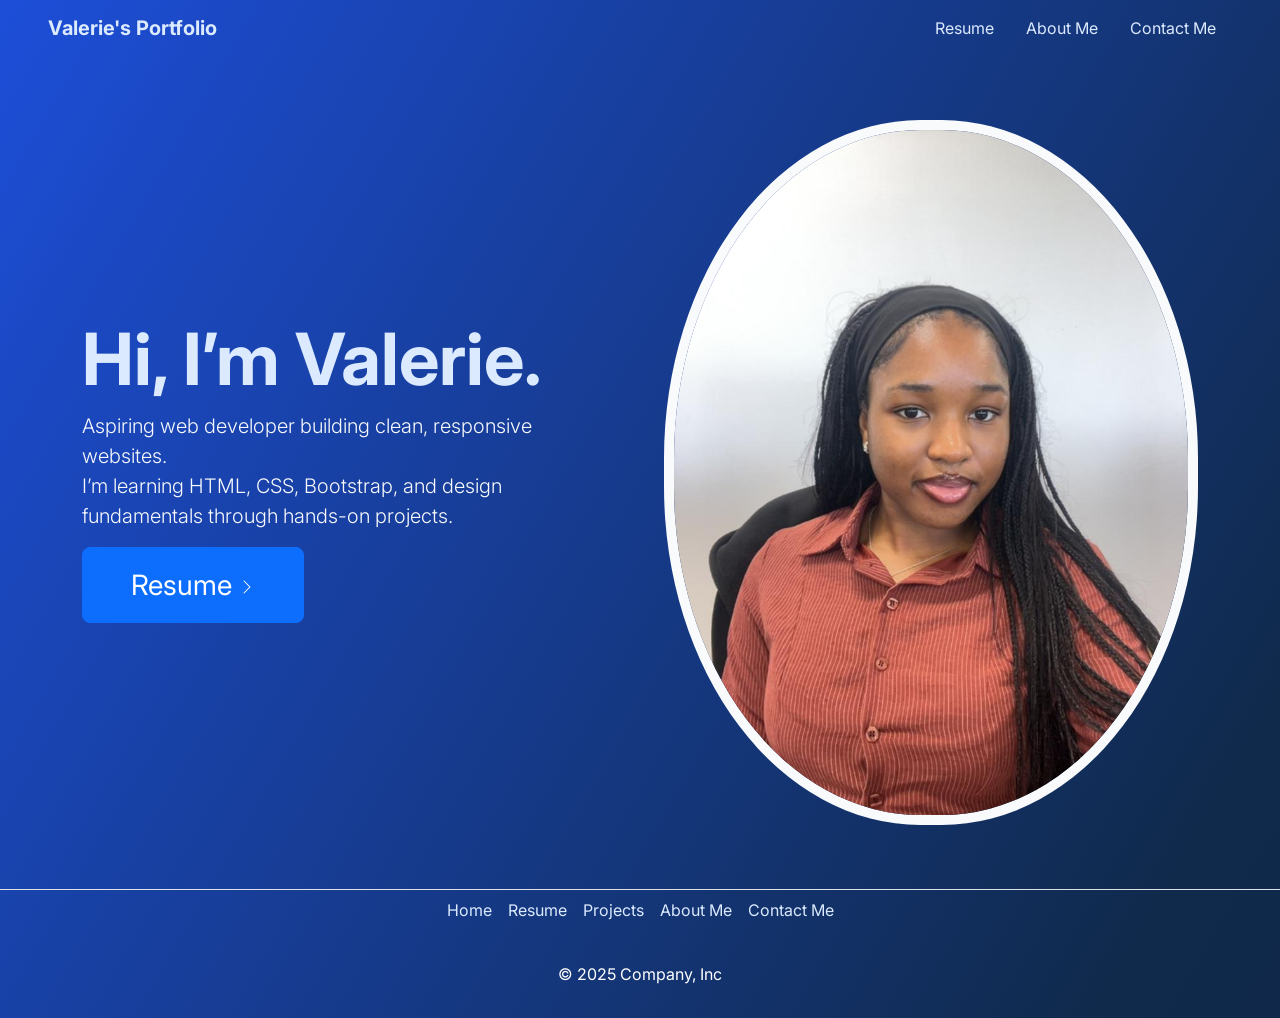
<file: index.html>
<!DOCTYPE html>
<html lang="en">

<head>
    <meta charset="UTF-8">
    <meta name="viewport" content="width=device-width, initial-scale=1.0">
    <link href="https://cdn.jsdelivr.net/npm/bootstrap@5.3.8/dist/css/bootstrap.min.css" rel="stylesheet"
        integrity="sha384-sRIl4kxILFvY47J16cr9ZwB07vP4J8+LH7qKQnuqkuIAvNWLzeN8tE5YBujZqJLB" crossorigin="anonymous">
    <link rel="stylesheet" href="./style.css">
    <link rel="preconnect" href="https://fonts.googleapis.com">
    <link rel="preconnect" href="https://fonts.gstatic.com" crossorigin>
    <link
        href="https://fonts.googleapis.com/css2?family=Inter:ital,opsz,wght@0,14..32,100..900;1,14..32,100..900&display=swap"
        rel="stylesheet">
    <script src="https://cdn.jsdelivr.net/npm/@popperjs/core@2.11.8/dist/umd/popper.min.js"
        integrity="sha384-I7E8VVD/ismYTF4hNIPjVp/Zjvgyol6VFvRkX/vR+Vc4jQkC+hVqc2pM8ODewa9r"
        crossorigin="anonymous"></script>
    <script src="https://cdn.jsdelivr.net/npm/bootstrap@5.3.8/dist/js/bootstrap.min.js"
        integrity="sha384-G/EV+4j2dNv+tEPo3++6LCgdCROaejBqfUeNjuKAiuXbjrxilcCdDz6ZAVfHWe1Y"
        crossorigin="anonymous"></script>
    <title>Valerie's Portfolio</title>
</head>

<body class="gradient-background">
<section id="navbar">

        <header class="d-flex flex-wrap justify-content-center py-2 px-5 mb-3"> <a href="./index.html" id="sitename"
                class="d-flex align-items-center mb-3 mb-md-0 me-md-auto text-decoration-none"> <span
                    class="fs-5">Valerie's Portfolio</span> </a>
            <ul class="nav nav-pills fs-6">
                <li class="nav-item"><a href="./resume.html" class="nav-link">Resume</a></li>
                <li class="nav-item"><a href="./aboutme.html" class="nav-link">About Me</a></li>
                <li class="nav-item"><a href="./contactme.html" class="nav-link">Contact Me</a></li>
                

            </ul>
        </header>
</section>

    <section id="hero" >
        <div class="container ">
            <div class="row flex-lg-row-reverse align-items-center g-5 py-5 ">
                <div class="col-12 col-md-8 col-lg-6"> <img src="./assets/Me.jpeg" class="d-block mx-lg-auto img-fluid image-blurred-edge"
                        alt="Bootstrap Themes" width="600" loading="lazy"> </div>
                <div class="col-12 col-lg-6">
                    <h1 class="display-2 fw-bold lh-1 mb-3 hero-title">Hi, I’m Valerie.</h1>
                    <p class="lead fs-5">Aspiring web developer building clean, responsive websites.<br />I’m learning HTML,
                        CSS, Bootstrap, and design fundamentals through hands-on projects.</p>
                    <div class="d-grid gap-2 d-md-flex justify-content-md-start"> <a href="./resume.html"><button
                                type="button" class="btn btn-primary btn-lg px-5 py-3 me-md-2 fs-3">Resume <svg
                                    xmlns="http://www.w3.org/2000/svg" width="16" height="16" fill="currentColor"
                                    class="bi bi-chevron-right" viewBox="0 0 16 16">
                                    <path fill-rule="evenodd"
                                        d="M4.646 1.646a.5.5 0 0 1 .708 0l6 6a.5.5 0 0 1 0 .708l-6 6a.5.5 0 0 1-.708-.708L10.293 8 4.646 2.354a.5.5 0 0 1 0-.708"/>
                                </svg></button></a>
                    </div>
                </div>
            </div>
        </div>
    </section>
    <section id="footer">
        <footer class="py-3">
            <ul class="nav justify-content-center border-top pb-3 mb-3">
                <li class="nav-item"><a href="./index.html" class="nav-link px-2">Home</a></li>
                <li class="nav-item"><a href="./resume.html" class="nav-link px-2">Resume</a></li>
                <li class="nav-item"><a href="./projects.html" class="nav-link px-2">Projects</a></li>
                <li class="nav-item"><a href="./aboutme.html" class="nav-link px-2">About Me</a></li>
                <li class="nav-item"><a href="./contactme.html" class="nav-link px-2">Contact Me</a></li>
            </ul>
            <p class="text-center" id="cc">© 2025 Company, Inc</p>
        </footer>
    </section>
</body>

</html>
</file>
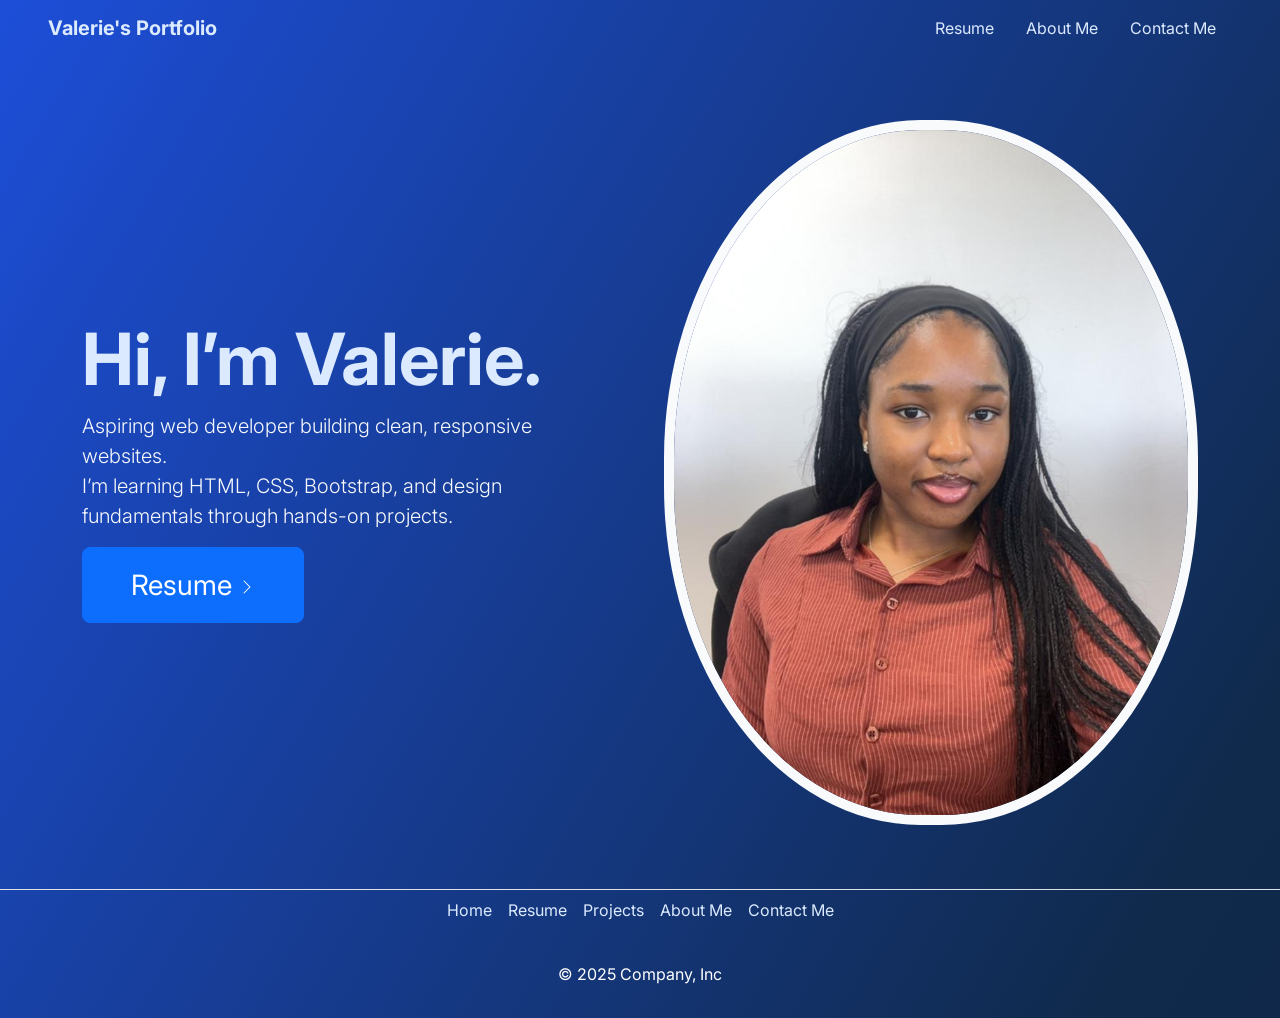
<file: public/index.html>
<!DOCTYPE html>
<html lang="en">

<head>
    <meta charset="UTF-8">
    <meta name="viewport" content="width=device-width, initial-scale=1.0">
    <link href="https://cdn.jsdelivr.net/npm/bootstrap@5.3.8/dist/css/bootstrap.min.css" rel="stylesheet"
        integrity="sha384-sRIl4kxILFvY47J16cr9ZwB07vP4J8+LH7qKQnuqkuIAvNWLzeN8tE5YBujZqJLB" crossorigin="anonymous">
    <link rel="stylesheet" href="../style.css">
    <link rel="preconnect" href="https://fonts.googleapis.com">
    <link rel="preconnect" href="https://fonts.gstatic.com" crossorigin>
    <link
        href="https://fonts.googleapis.com/css2?family=Inter:ital,opsz,wght@0,14..32,100..900;1,14..32,100..900&display=swap"
        rel="stylesheet">
    <script src="https://cdn.jsdelivr.net/npm/@popperjs/core@2.11.8/dist/umd/popper.min.js"
        integrity="sha384-I7E8VVD/ismYTF4hNIPjVp/Zjvgyol6VFvRkX/vR+Vc4jQkC+hVqc2pM8ODewa9r"
        crossorigin="anonymous"></script>
    <script src="https://cdn.jsdelivr.net/npm/bootstrap@5.3.8/dist/js/bootstrap.min.js"
        integrity="sha384-G/EV+4j2dNv+tEPo3++6LCgdCROaejBqfUeNjuKAiuXbjrxilcCdDz6ZAVfHWe1Y"
        crossorigin="anonymous"></script>
    <title>Valerie's Portfolio</title>
</head>

<body class="gradient-background">
<section id="navbar">

        <header class="d-flex flex-wrap justify-content-center py-2 px-5 mb-3"> <a href="./index.html" id="sitename"
                class="d-flex align-items-center mb-3 mb-md-0 me-md-auto text-decoration-none"> <span
                    class="fs-5">Valerie's Portfolio</span> </a>
            <ul class="nav nav-pills fs-6">
                <li class="nav-item"><a href="./resume.html" class="nav-link">Resume</a></li>
                <li class="nav-item"><a href="./aboutme.html" class="nav-link">About Me</a></li>
                <li class="nav-item"><a href="./contactme.html" class="nav-link">Contact Me</a></li>
                

            </ul>
        </header>
</section>

    <section id="hero" >
        <div class="container ">
            <div class="row flex-lg-row-reverse align-items-center g-5 py-5 ">
                <div class="col-12 col-md-8 col-lg-6"> <img src="../assets/Me.jpeg" class="d-block mx-lg-auto img-fluid image-blurred-edge"
                        alt="Bootstrap Themes" width="600" loading="lazy"> </div>
                <div class="col-12 col-lg-6">
                    <h1 class="display-2 fw-bold lh-1 mb-3 hero-title">Hi, I’m Valerie.</h1>
                    <p class="lead fs-5">Aspiring web developer building clean, responsive websites.<br />I’m learning HTML,
                        CSS, Bootstrap, and design fundamentals through hands-on projects.</p>
                    <div class="d-grid gap-2 d-md-flex justify-content-md-start"> <a href="./resume.html"><button
                                type="button" class="btn btn-primary btn-lg px-5 py-3 me-md-2 fs-3">Resume <svg
                                    xmlns="http://www.w3.org/2000/svg" width="16" height="16" fill="currentColor"
                                    class="bi bi-chevron-right" viewBox="0 0 16 16">
                                    <path fill-rule="evenodd"
                                        d="M4.646 1.646a.5.5 0 0 1 .708 0l6 6a.5.5 0 0 1 0 .708l-6 6a.5.5 0 0 1-.708-.708L10.293 8 4.646 2.354a.5.5 0 0 1 0-.708"/>
                                </svg></button></a>
                    </div>
                </div>
            </div>
        </div>
    </section>
    <section id="footer">
        <footer class="py-3">
            <ul class="nav justify-content-center border-top pb-3 mb-3">
                <li class="nav-item"><a href="./index.html" class="nav-link px-2">Home</a></li>
                <li class="nav-item"><a href="./resume.html" class="nav-link px-2">Resume</a></li>
                <li class="nav-item"><a href="./projects.html" class="nav-link px-2">Projects</a></li>
                <li class="nav-item"><a href="./aboutme.html" class="nav-link px-2">About Me</a></li>
                <li class="nav-item"><a href="./contactme.html" class="nav-link px-2">Contact Me</a></li>
            </ul>
            <p class="text-center" id="cc">© 2025 Company, Inc</p>
        </footer>
    </section>
</body>

</html>
</file>
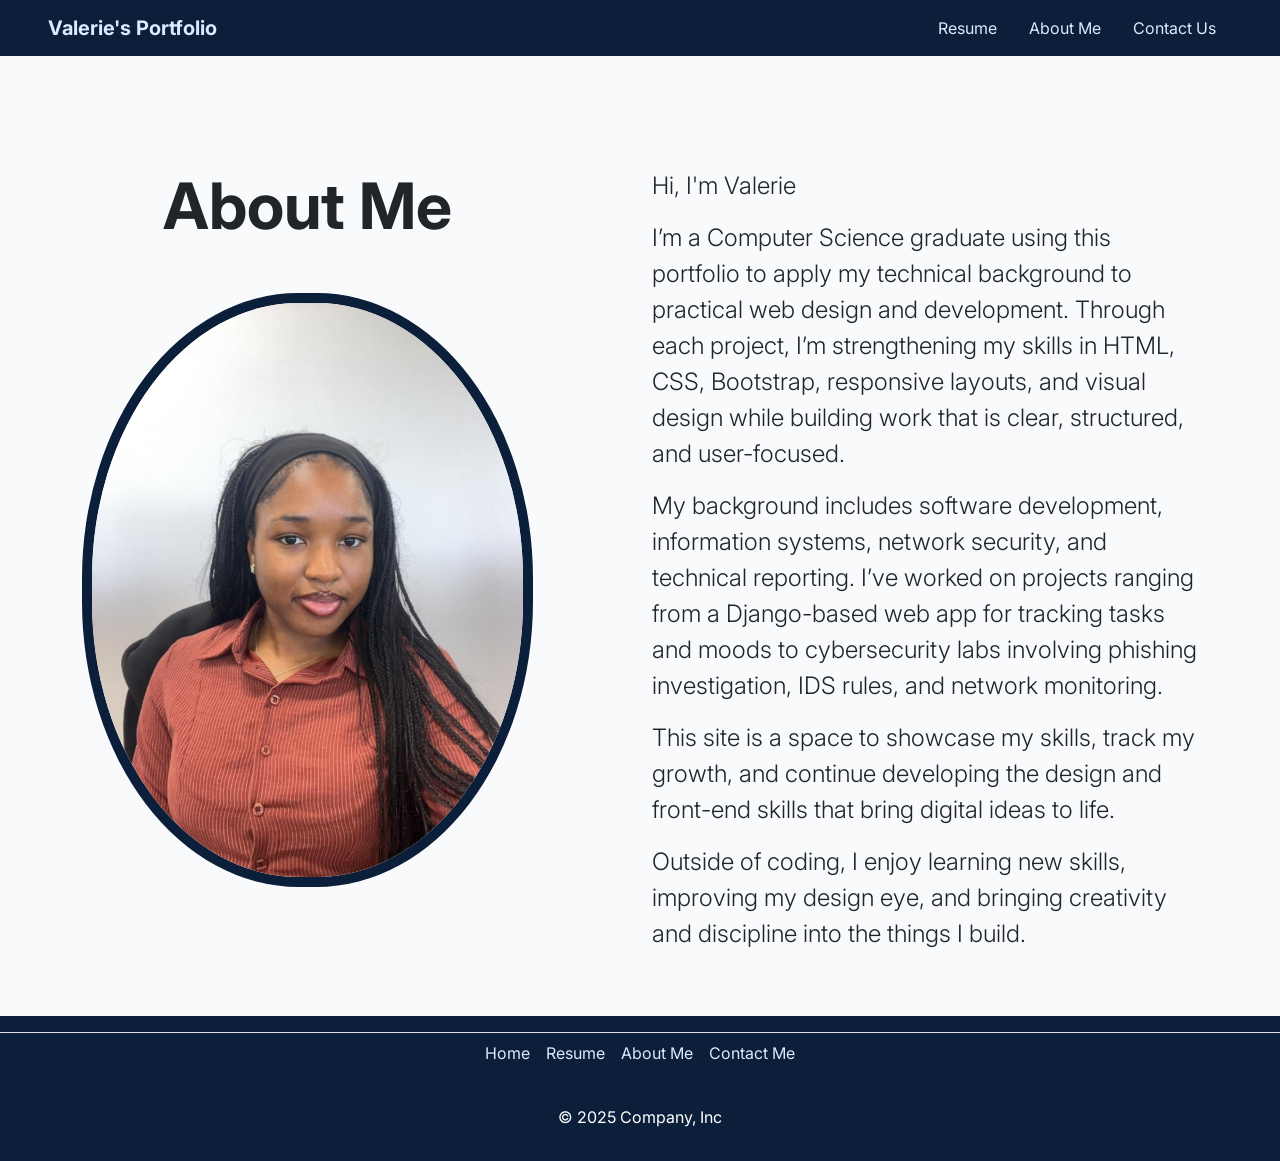
<file: aboutme.html>
<!DOCTYPE html>
<html lang="en">

<head>
    <meta charset="UTF-8">
    <meta name="viewport" content="width=device-width, initial-scale=1.0">
    <title>About Me</title>
    <link href="https://cdn.jsdelivr.net/npm/bootstrap@5.3.8/dist/css/bootstrap.min.css" rel="stylesheet"
        integrity="sha384-sRIl4kxILFvY47J16cr9ZwB07vP4J8+LH7qKQnuqkuIAvNWLzeN8tE5YBujZqJLB" crossorigin="anonymous">
    <link rel="stylesheet" href="./style.css">
    <link rel="preconnect" href="https://fonts.googleapis.com">
    <link rel="preconnect" href="https://fonts.gstatic.com" crossorigin>
    <link
        href="https://fonts.googleapis.com/css2?family=Inter:ital,opsz,wght@0,14..32,100..900;1,14..32,100..900&display=swap"
        rel="stylesheet">
    <script src="https://cdn.jsdelivr.net/npm/@popperjs/core@2.11.8/dist/umd/popper.min.js"
        integrity="sha384-I7E8VVD/ismYTF4hNIPjVp/Zjvgyol6VFvRkX/vR+Vc4jQkC+hVqc2pM8ODewa9r"
        crossorigin="anonymous"></script>
    <script src="https://cdn.jsdelivr.net/npm/bootstrap@5.3.8/dist/js/bootstrap.min.js"
        integrity="sha384-G/EV+4j2dNv+tEPo3++6LCgdCROaejBqfUeNjuKAiuXbjrxilcCdDz6ZAVfHWe1Y"
        crossorigin="anonymous"></script>
</head>

<body id="web-colour">
<section class="about-me-navy">

        <header class="d-flex flex-wrap justify-content-center py-2 px-5 mb-3"> <a href="./index.html" id="sitename"
                class="d-flex align-items-center mb-3 mb-md-0 me-md-auto text-decoration-none"> <span
                    class="fs-5">Valerie's Portfolio</span> </a>
            <ul class="nav nav-pills fs-6">
                <li class="nav-item"><a href="./resume.html" class="nav-link">Resume</a></li>
                <li class="nav-item"><a href="./aboutme.html" class="nav-link">About Me</a></li>
                <li class="nav-item"><a href="./contactme.html" class="nav-link">Contact Us</a></li>
            </ul>
        </header>
</section>
    <section class="py-5">
        <div class="container pt-5">
            <div class="row">
                <div class="col-md-5">
                    <h2 class="display-3 fw-bold text-center">About Me</h2>
                    <img src="./assets/Me.jpeg" class="d-block mx-lg-auto img-fluid image-blurred-edge mt-5"
                        id="aboutme-img">
                </div>
                <div class="col-md-6 offset-md-1">
                    <p class="lead fs-4">Hi, I'm Valerie</p>
                    <p class="lead fs-4">I’m a Computer Science graduate using this portfolio to apply my technical
                        background to practical web design and development. Through each project, I’m strengthening my
                        skills in HTML, CSS, Bootstrap, responsive layouts, and visual design while building work that
                        is clear, structured, and user-focused.</p>
                    <p class="lead fs-4">My background includes software development, information systems, network
                        security, and technical reporting. I’ve worked on projects ranging from a Django-based web app
                        for tracking tasks and moods to cybersecurity labs involving phishing investigation, IDS rules,
                        and network monitoring.</p>
                    <p class="lead fs-4">This site is a space to showcase my skills, track my growth, and continue
                        developing the design and front-end skills that bring digital ideas to life.</p>
                    <p class="lead fs-4">Outside of coding, I enjoy learning new skills, improving my design eye, and
                        bringing creativity and discipline into the things I build.</p>
                </div>
            </div>
        </div>
    </section>
    <section id="footer" class="about-me-navy">
        <footer class="py-3">
            <ul class="nav justify-content-center border-top pb-3 mb-3">
                <li class="nav-item"><a href="./index.html" class="nav-link px-2">Home</a></li>
                <li class="nav-item"><a href="./resume.html" class="nav-link px-2">Resume</a></li>
                <li class="nav-item"><a href="./aboutme.html" class="nav-link px-2">About Me</a></li>
                <li class="nav-item"><a href="./contactme.html" class="nav-link px-2">Contact Me</a></li>
            </ul>
            <p class="text-center" id="cc">© 2025 Company, Inc</p>
        </footer>
    </section>
</body>

</html>
</file>
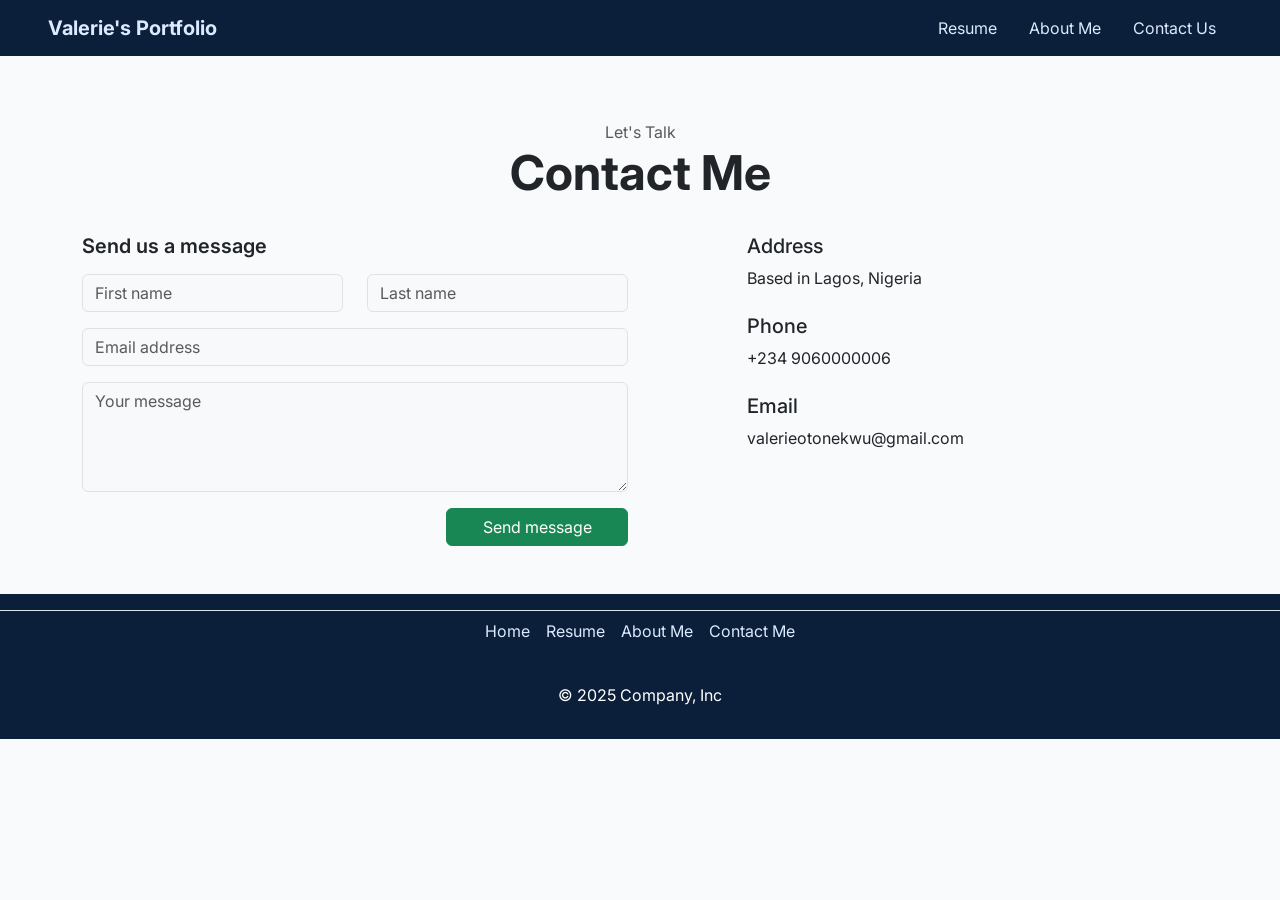
<file: contactme.html>
<!DOCTYPE html>
<html lang="en">
<head>
    <meta charset="UTF-8">
    <meta name="viewport" content="width=device-width, initial-scale=1.0">
    <title>Document</title>
    <link href="https://cdn.jsdelivr.net/npm/bootstrap@5.3.8/dist/css/bootstrap.min.css" rel="stylesheet"
        integrity="sha384-sRIl4kxILFvY47J16cr9ZwB07vP4J8+LH7qKQnuqkuIAvNWLzeN8tE5YBujZqJLB" crossorigin="anonymous">
    <link rel="stylesheet" href="./style.css">
    <link rel="preconnect" href="https://fonts.googleapis.com">
    <link rel="preconnect" href="https://fonts.gstatic.com" crossorigin>
    <link
        href="https://fonts.googleapis.com/css2?family=Inter:ital,opsz,wght@0,14..32,100..900;1,14..32,100..900&display=swap"
        rel="stylesheet">
    <script src="https://cdn.jsdelivr.net/npm/@popperjs/core@2.11.8/dist/umd/popper.min.js"
        integrity="sha384-I7E8VVD/ismYTF4hNIPjVp/Zjvgyol6VFvRkX/vR+Vc4jQkC+hVqc2pM8ODewa9r"
        crossorigin="anonymous"></script>
    <script src="https://cdn.jsdelivr.net/npm/bootstrap@5.3.8/dist/js/bootstrap.min.js"
        integrity="sha384-G/EV+4j2dNv+tEPo3++6LCgdCROaejBqfUeNjuKAiuXbjrxilcCdDz6ZAVfHWe1Y"
        crossorigin="anonymous"></script>
</head>
<body id="web-colour">
<section class="about-me-navy">

        <header class="d-flex flex-wrap justify-content-center py-2 px-5 mb-3"> <a href="./index.html" id="sitename"
                class="d-flex align-items-center mb-3 mb-md-0 me-md-auto text-decoration-none"> <span
                    class="fs-5">Valerie's Portfolio</span> </a>
            <ul class="nav nav-pills fs-6">
                <li class="nav-item"><a href="./resume.html" class="nav-link">Resume</a></li>
                <li class="nav-item"><a href="./aboutme.html" class="nav-link">About Me</a></li>
                <li class="nav-item"><a href="./contactme.html" class="nav-link">Contact Us</a></li>
            </ul>
        </header>
</section>
<section class="py-5">
	<div class="container">
		<div class="row justify-content-center text-center mb-3">
			<div class="col-lg-8 col-xxl-7">
				<span class="text-muted">Let's Talk</span>
				<h2 class="display-5 fw-bold mb-3">Contact Me</h2>
			</div>
		</div>
		<div class="row justify-content-between">
			<div class="col-lg-6">
				<h5 class="fw-semibold mb-3">Send us a message</h5>
				<form>
					<div class="row">
						<div class="col-md-6">
							<div class="mb-3">
								<input class="form-control bg-light" placeholder="First name" type="text">
							</div>
						</div>
						<div class="col-md-6">
							<div class="mb-3">
								<input class="form-control bg-light" placeholder="Last name" type="text">
							</div>
						</div>
						<div class="col-12">
							<div class="mb-3">
								<input class="form-control bg-light" placeholder="Email address" type="text">
							</div>
						</div>
					</div>
					<div class="mb-3">
						<textarea class="form-control bg-light" placeholder="Your message" rows="4"></textarea>
					</div>
					<div class="col-md-4 ms-auto">
						<div class="d-grid">
							<button class="btn btn-success" type="submit">Send message</button>
						</div>
					</div>
				</form>
			</div>
			<div class="col-lg-5 mt-5 mt-lg-0">
				<div class="mb-4">
					<h5>Address</h5>
					<p>Based in Lagos, Nigeria</p>
				</div>
				<div class="mb-4">
					<h5>Phone</h5>
					<p>+234 9060000006</p>
				</div>
				<div class="mb-4">
					<h5>Email</h5>
					<p>valerieotonekwu@gmail.com</p>
				</div>
			</div>
		</div>
	</div>
</section>
<section id="footer" class="about-me-navy">
        <footer class="py-3">
            <ul class="nav justify-content-center border-top pb-3 mb-3">
                <li class="nav-item"><a href="./index.html" class="nav-link px-2">Home</a></li>
                <li class="nav-item"><a href="./resume.html" class="nav-link px-2">Resume</a></li>
                <li class="nav-item"><a href="./aboutme.html" class="nav-link px-2">About Me</a></li>
                <li class="nav-item"><a href="./contactme.html" class="nav-link px-2">Contact Me</a></li>
            </ul>
            <p class="text-center" id="cc">© 2025 Company, Inc</p>
        </footer>
</section>
</body>
</html>
</file>
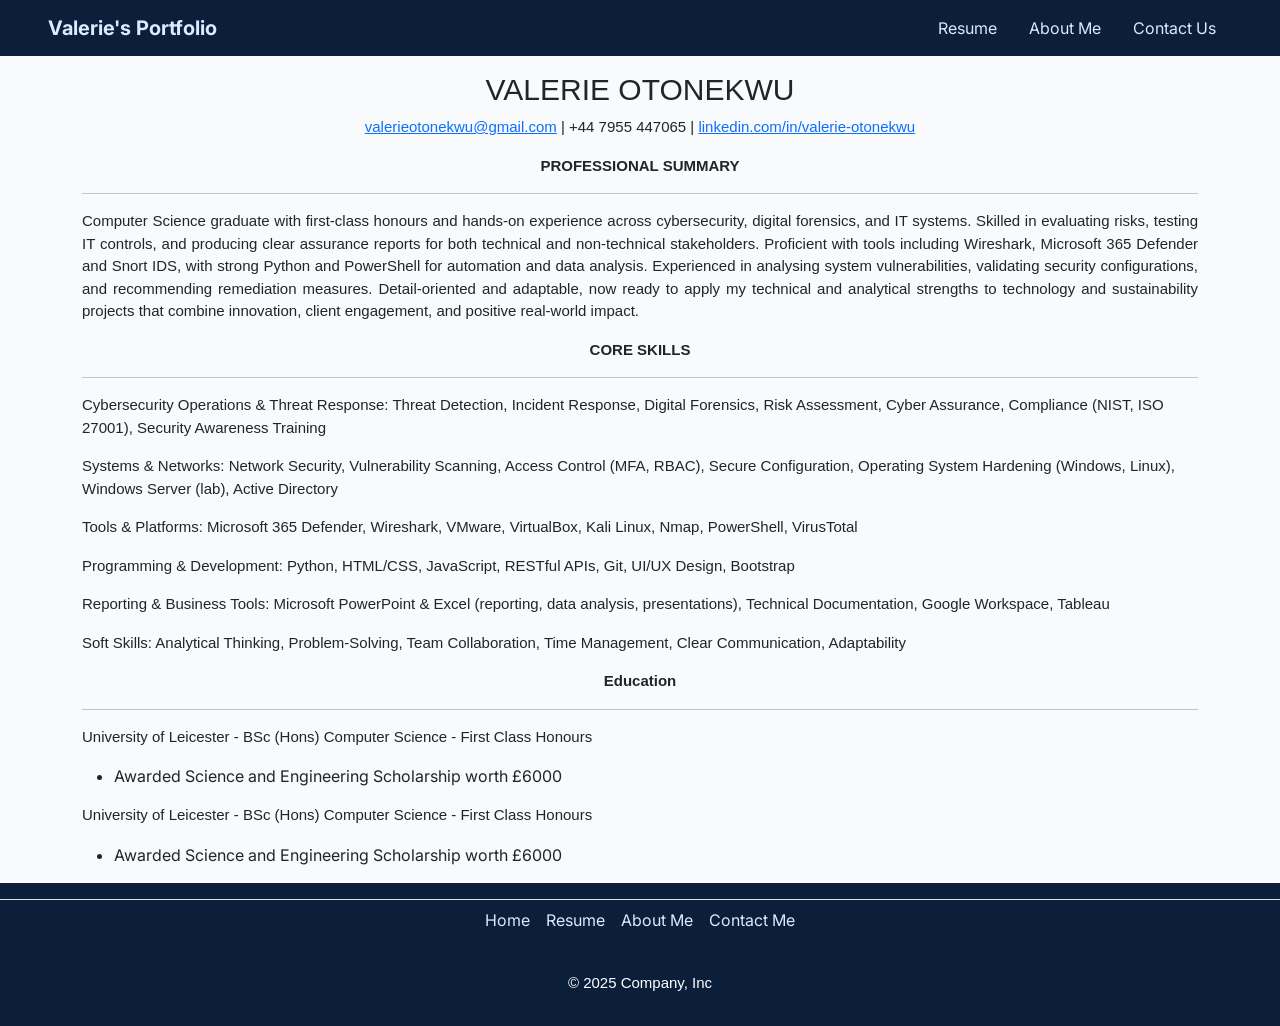
<file: resume.html>
<!DOCTYPE html>
<html lang="en">

<head>
    <meta charset="UTF-8">
    <title>Resume_Valerie_Otonekwu</title>
    <style>
        .p {
            font-weight: bold;
            text-align: center;
        }

        p {
            font-family: Arial;
            font-size: 15px;
        }

    </style>
    <link href="https://cdn.jsdelivr.net/npm/bootstrap@5.3.8/dist/css/bootstrap.min.css" rel="stylesheet"
        integrity="sha384-sRIl4kxILFvY47J16cr9ZwB07vP4J8+LH7qKQnuqkuIAvNWLzeN8tE5YBujZqJLB" crossorigin="anonymous">
    <link rel="stylesheet" href="./style.css">
    <link rel="preconnect" href="https://fonts.googleapis.com">
    <link rel="preconnect" href="https://fonts.gstatic.com" crossorigin>
    <link
        href="https://fonts.googleapis.com/css2?family=Inter:ital,opsz,wght@0,14..32,100..900;1,14..32,100..900&display=swap"
        rel="stylesheet">
    <script src="https://cdn.jsdelivr.net/npm/@popperjs/core@2.11.8/dist/umd/popper.min.js"
        integrity="sha384-I7E8VVD/ismYTF4hNIPjVp/Zjvgyol6VFvRkX/vR+Vc4jQkC+hVqc2pM8ODewa9r"
        crossorigin="anonymous"></script>
    <script src="https://cdn.jsdelivr.net/npm/bootstrap@5.3.8/dist/js/bootstrap.min.js"
        integrity="sha384-G/EV+4j2dNv+tEPo3++6LCgdCROaejBqfUeNjuKAiuXbjrxilcCdDz6ZAVfHWe1Y"
        crossorigin="anonymous"></script>
</head>

<body id="web-colour">
<section class="about-me-navy">

        <header class="d-flex flex-wrap justify-content-center py-2 px-5 mb-3"> <a href="./index.html" id="sitename"
                class="d-flex align-items-center mb-3 mb-md-0 me-md-auto text-decoration-none"> <span
                    class="fs-5">Valerie's Portfolio</span> </a>
            <ul class="nav nav-pills fs-6">
                <li class="nav-item"><a href="./resume.html" class="nav-link">Resume</a></li>
                <li class="nav-item"><a href="./aboutme.html" class="nav-link">About Me</a></li>
                <li class="nav-item"><a href="./contactme.html" class="nav-link">Contact Us</a></li>
            </ul>
        </header>
</section>
<section>
    <div class="container">
        <h1 style="text-align: center; font-family: Arial, Helvetica, sans-serif; font-size: 30px;">VALERIE OTONEKWU
        </h1>
        <p style="text-align: center;"><a href="mailto:valerieotonekwu@gmail.com">valerieotonekwu@gmail.com</a> | +44
            7955 447065 | <a href="https://www.linkedin.com/in/valerie-otonekwu/">linkedin.com/in/valerie-otonekwu</a>
        </p>

        <p class="p">PROFESSIONAL SUMMARY</p>
        <hr>
        <p style="text-align: justify;">Computer Science graduate with first-class honours and hands-on experience
            across cybersecurity,
            digital forensics, and IT systems. Skilled in evaluating risks, testing IT controls,
            and producing clear assurance reports for both technical and non-technical stakeholders.
            Proficient with tools including Wireshark, Microsoft 365 Defender and Snort IDS,
            with strong Python and PowerShell for automation and data analysis.
            Experienced in analysing system vulnerabilities, validating security configurations,
            and recommending remediation measures. Detail-oriented and adaptable,
            now ready to apply my technical and analytical strengths to technology and sustainability projects that
            combine innovation,
            client engagement, and positive real-world impact.</p>

        <p class="p">CORE SKILLS</p>
        <hr>
        <p>Cybersecurity Operations & Threat Response: Threat Detection, Incident Response, Digital Forensics, Risk
            Assessment, Cyber Assurance, Compliance (NIST, ISO 27001), Security Awareness Training</p>
        <p>Systems & Networks: Network Security, Vulnerability Scanning, Access Control (MFA, RBAC), Secure
            Configuration, Operating System Hardening (Windows, Linux), Windows Server (lab), Active Directory</p>
        <p>Tools & Platforms: Microsoft 365 Defender, Wireshark, VMware, VirtualBox, Kali Linux, Nmap, PowerShell,
            VirusTotal</p>
        <p>Programming & Development: Python, HTML/CSS, JavaScript, RESTful APIs, Git, UI/UX Design, Bootstrap</p>
        <p>Reporting & Business Tools: Microsoft PowerPoint & Excel (reporting, data analysis, presentations), Technical
            Documentation, Google Workspace, Tableau</p>
        <p>Soft Skills: Analytical Thinking, Problem-Solving, Team Collaboration, Time Management, Clear Communication,
            Adaptability</p>

        <p class="p">Education</p>
        <hr>
        <p>University of Leicester - BSc (Hons) Computer Science - First Class Honours</p>
        <ul>
            <li>Awarded Science and Engineering Scholarship worth £6000</li>
        </ul>
        <p>University of Leicester - BSc (Hons) Computer Science - First Class Honours</p>
        <ul>
            <li>Awarded Science and Engineering Scholarship worth £6000</li>
        </ul>
    </div>
</section>
    <section id="footer" class="about-me-navy">
        <footer class="py-3">
            <ul class="nav justify-content-center border-top pb-3 mb-3">
                <li class="nav-item"><a href="./index.html" class="nav-link px-2">Home</a></li>
                <li class="nav-item"><a href="./resume.html" class="nav-link px-2">Resume</a></li>
                <li class="nav-item"><a href="./aboutme.html" class="nav-link px-2">About Me</a></li>
                <li class="nav-item"><a href="./contactme.html" class="nav-link px-2">Contact Me</a></li>
            </ul>
            <p class="text-center" id="cc">© 2025 Company, Inc</p>
        </footer>
    </section>
</body>

</html>
</file>
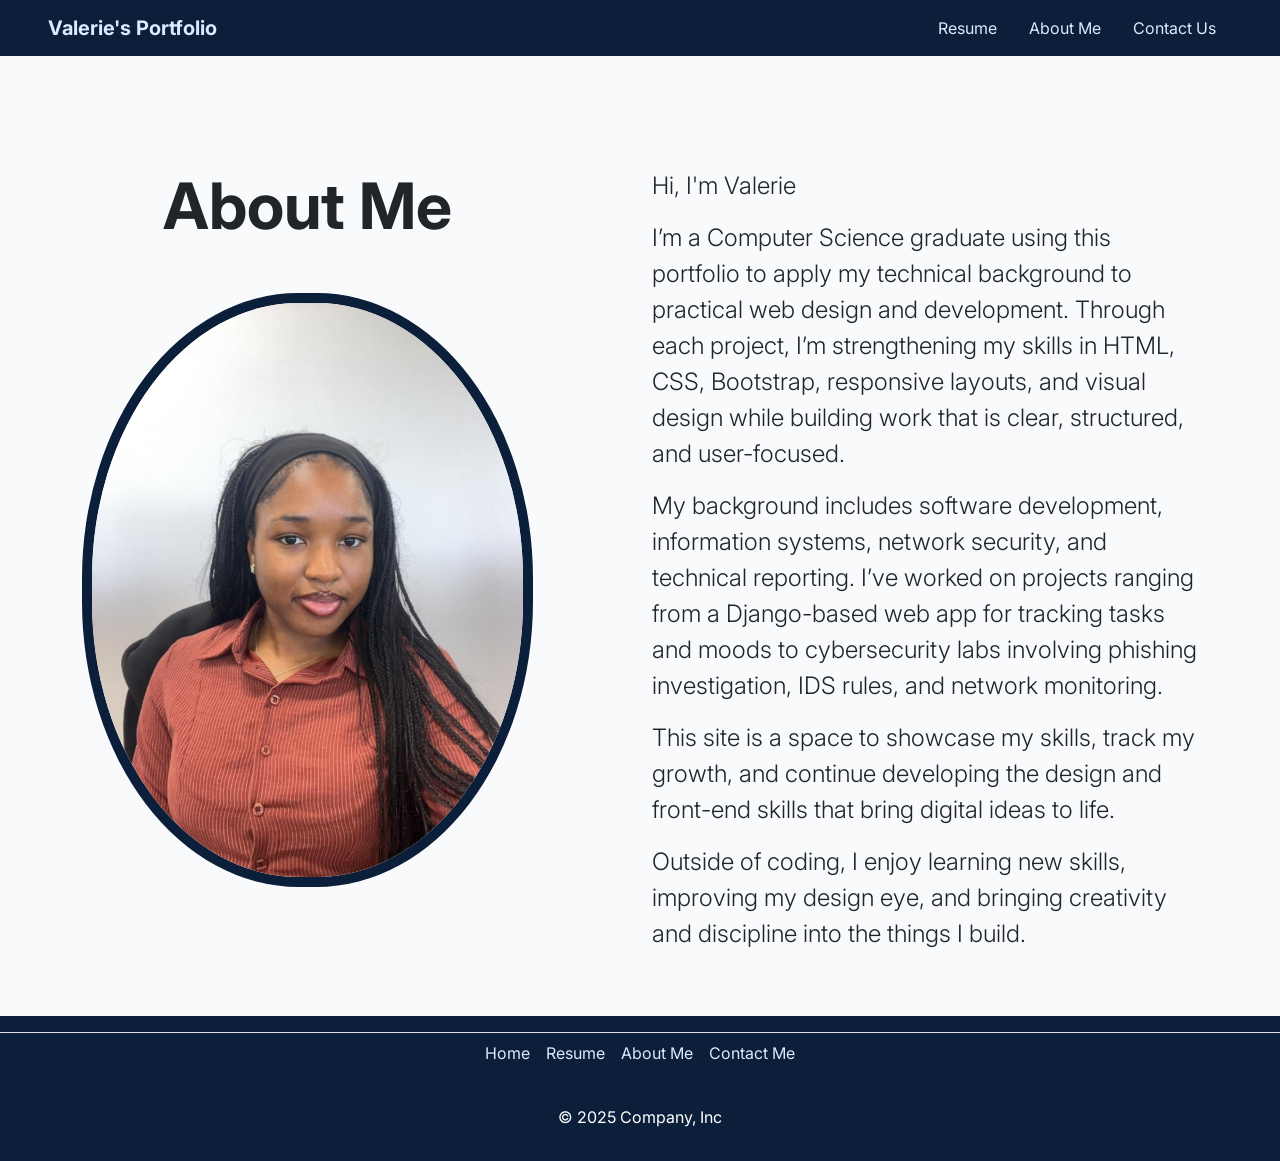
<file: public/aboutme.html>
<!DOCTYPE html>
<html lang="en">

<head>
    <meta charset="UTF-8">
    <meta name="viewport" content="width=device-width, initial-scale=1.0">
    <title>About Me</title>
    <link href="https://cdn.jsdelivr.net/npm/bootstrap@5.3.8/dist/css/bootstrap.min.css" rel="stylesheet"
        integrity="sha384-sRIl4kxILFvY47J16cr9ZwB07vP4J8+LH7qKQnuqkuIAvNWLzeN8tE5YBujZqJLB" crossorigin="anonymous">
    <link rel="stylesheet" href="../style.css">
    <link rel="preconnect" href="https://fonts.googleapis.com">
    <link rel="preconnect" href="https://fonts.gstatic.com" crossorigin>
    <link
        href="https://fonts.googleapis.com/css2?family=Inter:ital,opsz,wght@0,14..32,100..900;1,14..32,100..900&display=swap"
        rel="stylesheet">
    <script src="https://cdn.jsdelivr.net/npm/@popperjs/core@2.11.8/dist/umd/popper.min.js"
        integrity="sha384-I7E8VVD/ismYTF4hNIPjVp/Zjvgyol6VFvRkX/vR+Vc4jQkC+hVqc2pM8ODewa9r"
        crossorigin="anonymous"></script>
    <script src="https://cdn.jsdelivr.net/npm/bootstrap@5.3.8/dist/js/bootstrap.min.js"
        integrity="sha384-G/EV+4j2dNv+tEPo3++6LCgdCROaejBqfUeNjuKAiuXbjrxilcCdDz6ZAVfHWe1Y"
        crossorigin="anonymous"></script>
</head>

<body id="web-colour">
<section class="about-me-navy">

        <header class="d-flex flex-wrap justify-content-center py-2 px-5 mb-3"> <a href="./index.html" id="sitename"
                class="d-flex align-items-center mb-3 mb-md-0 me-md-auto text-decoration-none"> <span
                    class="fs-5">Valerie's Portfolio</span> </a>
            <ul class="nav nav-pills fs-6">
                <li class="nav-item"><a href="./resume.html" class="nav-link">Resume</a></li>
                <li class="nav-item"><a href="./aboutme.html" class="nav-link">About Me</a></li>
                <li class="nav-item"><a href="./contactme.html" class="nav-link">Contact Us</a></li>
            </ul>
        </header>
</section>
    <section class="py-5">
        <div class="container pt-5">
            <div class="row">
                <div class="col-md-5">
                    <h2 class="display-3 fw-bold text-center">About Me</h2>
                    <img src="../assets/Me.jpeg" class="d-block mx-lg-auto img-fluid image-blurred-edge mt-5"
                        id="aboutme-img">
                </div>
                <div class="col-md-6 offset-md-1">
                    <p class="lead fs-4">Hi, I'm Valerie</p>
                    <p class="lead fs-4">I’m a Computer Science graduate using this portfolio to apply my technical
                        background to practical web design and development. Through each project, I’m strengthening my
                        skills in HTML, CSS, Bootstrap, responsive layouts, and visual design while building work that
                        is clear, structured, and user-focused.</p>
                    <p class="lead fs-4">My background includes software development, information systems, network
                        security, and technical reporting. I’ve worked on projects ranging from a Django-based web app
                        for tracking tasks and moods to cybersecurity labs involving phishing investigation, IDS rules,
                        and network monitoring.</p>
                    <p class="lead fs-4">This site is a space to showcase my skills, track my growth, and continue
                        developing the design and front-end skills that bring digital ideas to life.</p>
                    <p class="lead fs-4">Outside of coding, I enjoy learning new skills, improving my design eye, and
                        bringing creativity and discipline into the things I build.</p>
                </div>
            </div>
        </div>
    </section>
    <section id="footer" class="about-me-navy">
        <footer class="py-3">
            <ul class="nav justify-content-center border-top pb-3 mb-3">
                <li class="nav-item"><a href="./index.html" class="nav-link px-2">Home</a></li>
                <li class="nav-item"><a href="./resume.html" class="nav-link px-2">Resume</a></li>
                <li class="nav-item"><a href="./aboutme.html" class="nav-link px-2">About Me</a></li>
                <li class="nav-item"><a href="./contactme.html" class="nav-link px-2">Contact Me</a></li>
            </ul>
            <p class="text-center" id="cc">© 2025 Company, Inc</p>
        </footer>
    </section>
</body>

</html>
</file>
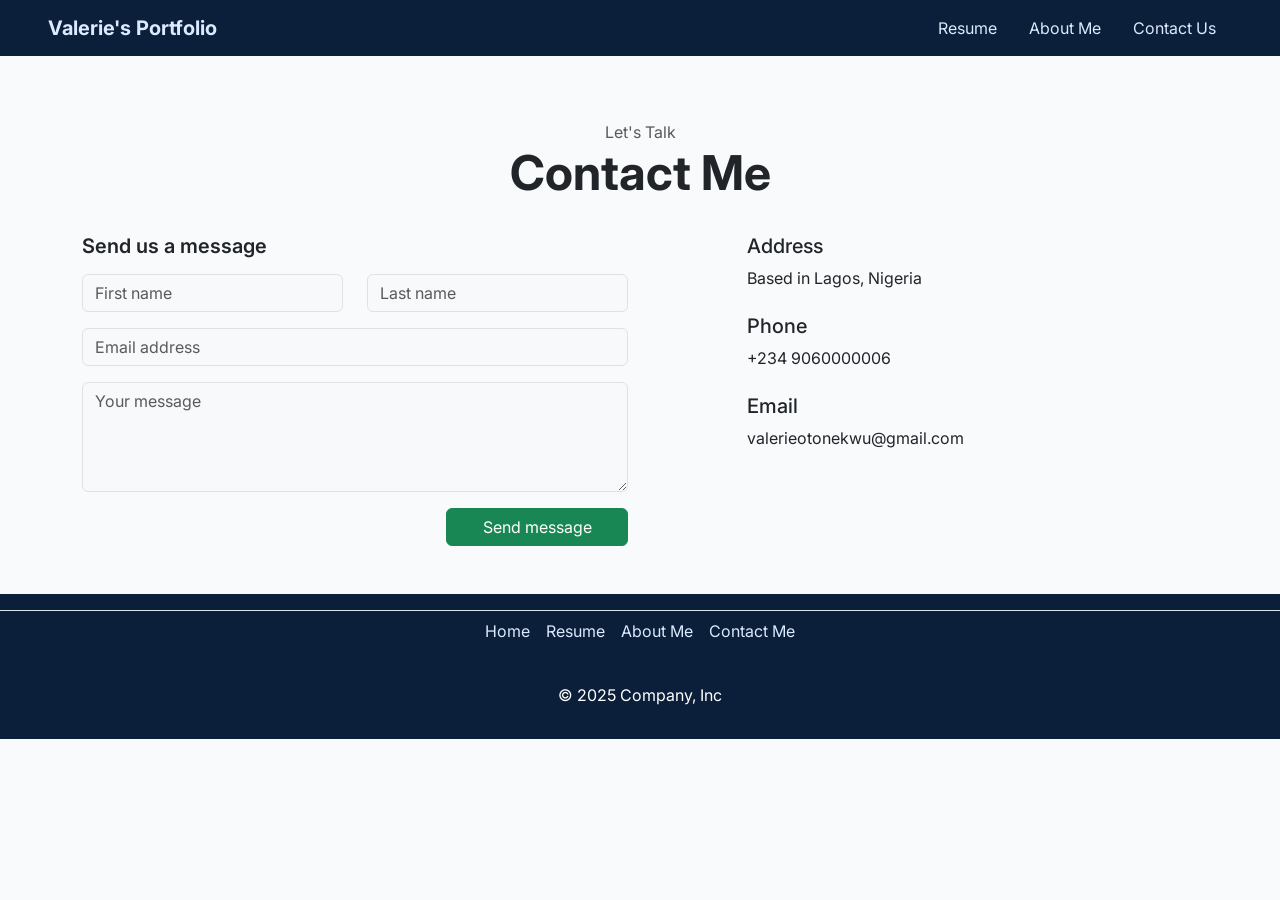
<file: public/contactme.html>
<!DOCTYPE html>
<html lang="en">
<head>
    <meta charset="UTF-8">
    <meta name="viewport" content="width=device-width, initial-scale=1.0">
    <title>Document</title>
    <link href="https://cdn.jsdelivr.net/npm/bootstrap@5.3.8/dist/css/bootstrap.min.css" rel="stylesheet"
        integrity="sha384-sRIl4kxILFvY47J16cr9ZwB07vP4J8+LH7qKQnuqkuIAvNWLzeN8tE5YBujZqJLB" crossorigin="anonymous">
    <link rel="stylesheet" href="../style.css">
    <link rel="preconnect" href="https://fonts.googleapis.com">
    <link rel="preconnect" href="https://fonts.gstatic.com" crossorigin>
    <link
        href="https://fonts.googleapis.com/css2?family=Inter:ital,opsz,wght@0,14..32,100..900;1,14..32,100..900&display=swap"
        rel="stylesheet">
    <script src="https://cdn.jsdelivr.net/npm/@popperjs/core@2.11.8/dist/umd/popper.min.js"
        integrity="sha384-I7E8VVD/ismYTF4hNIPjVp/Zjvgyol6VFvRkX/vR+Vc4jQkC+hVqc2pM8ODewa9r"
        crossorigin="anonymous"></script>
    <script src="https://cdn.jsdelivr.net/npm/bootstrap@5.3.8/dist/js/bootstrap.min.js"
        integrity="sha384-G/EV+4j2dNv+tEPo3++6LCgdCROaejBqfUeNjuKAiuXbjrxilcCdDz6ZAVfHWe1Y"
        crossorigin="anonymous"></script>
</head>
<body id="web-colour">
<section class="about-me-navy">

        <header class="d-flex flex-wrap justify-content-center py-2 px-5 mb-3"> <a href="./index.html" id="sitename"
                class="d-flex align-items-center mb-3 mb-md-0 me-md-auto text-decoration-none"> <span
                    class="fs-5">Valerie's Portfolio</span> </a>
            <ul class="nav nav-pills fs-6">
                <li class="nav-item"><a href="./resume.html" class="nav-link">Resume</a></li>
                <li class="nav-item"><a href="./aboutme.html" class="nav-link">About Me</a></li>
                <li class="nav-item"><a href="./contactme.html" class="nav-link">Contact Us</a></li>
            </ul>
        </header>
</section>
<section class="py-5">
	<div class="container">
		<div class="row justify-content-center text-center mb-3">
			<div class="col-lg-8 col-xxl-7">
				<span class="text-muted">Let's Talk</span>
				<h2 class="display-5 fw-bold mb-3">Contact Me</h2>
			</div>
		</div>
		<div class="row justify-content-between">
			<div class="col-lg-6">
				<h5 class="fw-semibold mb-3">Send us a message</h5>
				<form>
					<div class="row">
						<div class="col-md-6">
							<div class="mb-3">
								<input class="form-control bg-light" placeholder="First name" type="text">
							</div>
						</div>
						<div class="col-md-6">
							<div class="mb-3">
								<input class="form-control bg-light" placeholder="Last name" type="text">
							</div>
						</div>
						<div class="col-12">
							<div class="mb-3">
								<input class="form-control bg-light" placeholder="Email address" type="text">
							</div>
						</div>
					</div>
					<div class="mb-3">
						<textarea class="form-control bg-light" placeholder="Your message" rows="4"></textarea>
					</div>
					<div class="col-md-4 ms-auto">
						<div class="d-grid">
							<button class="btn btn-success" type="submit">Send message</button>
						</div>
					</div>
				</form>
			</div>
			<div class="col-lg-5 mt-5 mt-lg-0">
				<div class="mb-4">
					<h5>Address</h5>
					<p>Based in Lagos, Nigeria</p>
				</div>
				<div class="mb-4">
					<h5>Phone</h5>
					<p>+234 9060000006</p>
				</div>
				<div class="mb-4">
					<h5>Email</h5>
					<p>valerieotonekwu@gmail.com</p>
				</div>
			</div>
		</div>
	</div>
</section>
<section id="footer" class="about-me-navy">
        <footer class="py-3">
            <ul class="nav justify-content-center border-top pb-3 mb-3">
                <li class="nav-item"><a href="./index.html" class="nav-link px-2">Home</a></li>
                <li class="nav-item"><a href="./resume.html" class="nav-link px-2">Resume</a></li>
                <li class="nav-item"><a href="./aboutme.html" class="nav-link px-2">About Me</a></li>
                <li class="nav-item"><a href="./contactme.html" class="nav-link px-2">Contact Me</a></li>
            </ul>
            <p class="text-center" id="cc">© 2025 Company, Inc</p>
        </footer>
</section>
</body>
</html>
</file>
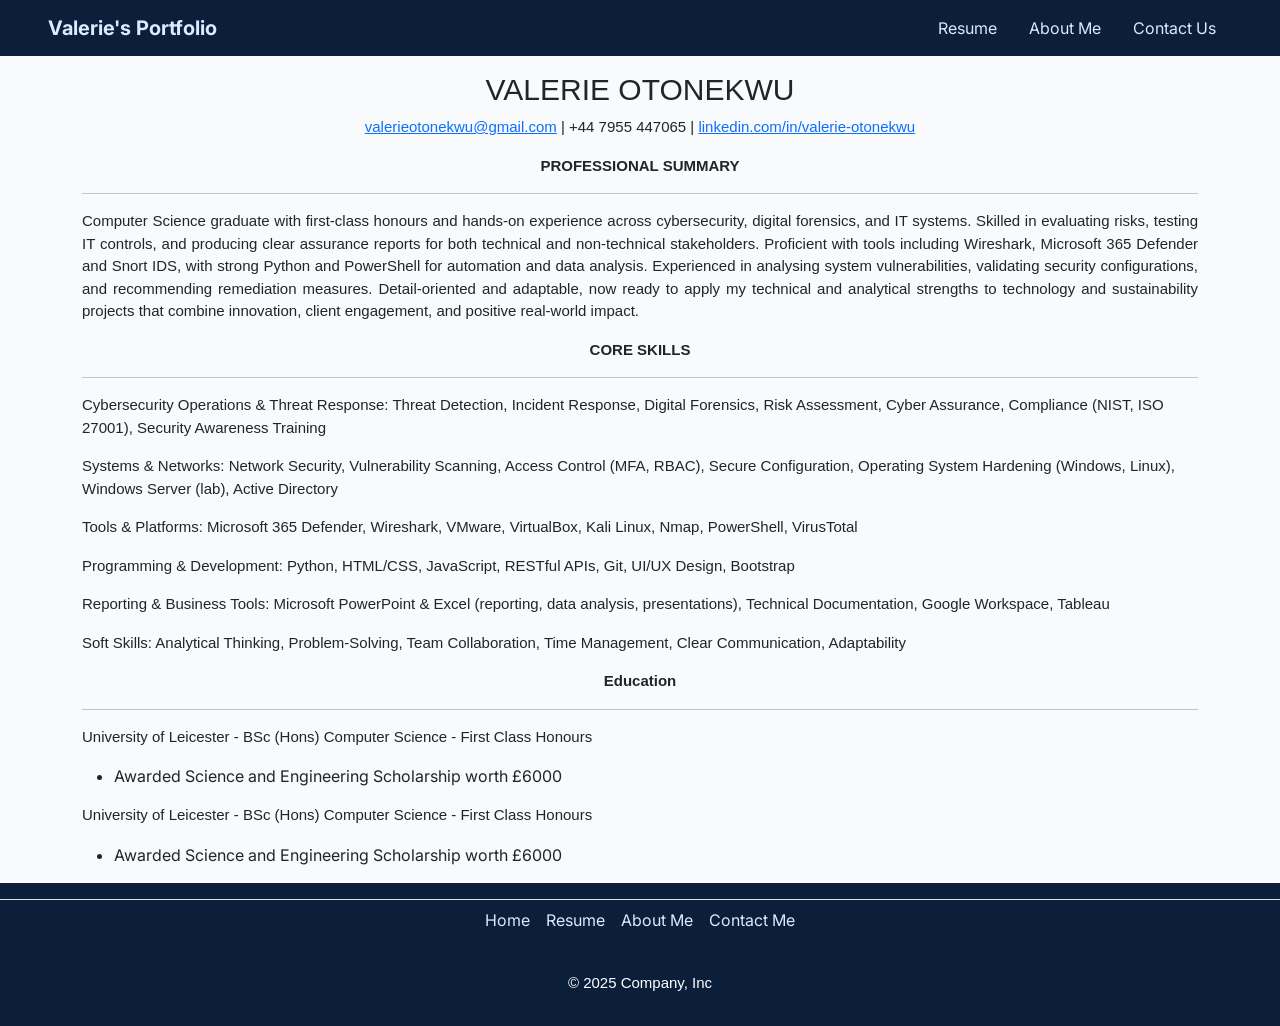
<file: public/resume.html>
<!DOCTYPE html>
<html lang="en">

<head>
    <meta charset="UTF-8">
    <title>Resume_Valerie_Otonekwu</title>
    <style>
        .p {
            font-weight: bold;
            text-align: center;
        }

        p {
            font-family: Arial;
            font-size: 15px;
        }

    </style>
    <link href="https://cdn.jsdelivr.net/npm/bootstrap@5.3.8/dist/css/bootstrap.min.css" rel="stylesheet"
        integrity="sha384-sRIl4kxILFvY47J16cr9ZwB07vP4J8+LH7qKQnuqkuIAvNWLzeN8tE5YBujZqJLB" crossorigin="anonymous">
    <link rel="stylesheet" href="../style.css">
    <link rel="preconnect" href="https://fonts.googleapis.com">
    <link rel="preconnect" href="https://fonts.gstatic.com" crossorigin>
    <link
        href="https://fonts.googleapis.com/css2?family=Inter:ital,opsz,wght@0,14..32,100..900;1,14..32,100..900&display=swap"
        rel="stylesheet">
    <script src="https://cdn.jsdelivr.net/npm/@popperjs/core@2.11.8/dist/umd/popper.min.js"
        integrity="sha384-I7E8VVD/ismYTF4hNIPjVp/Zjvgyol6VFvRkX/vR+Vc4jQkC+hVqc2pM8ODewa9r"
        crossorigin="anonymous"></script>
    <script src="https://cdn.jsdelivr.net/npm/bootstrap@5.3.8/dist/js/bootstrap.min.js"
        integrity="sha384-G/EV+4j2dNv+tEPo3++6LCgdCROaejBqfUeNjuKAiuXbjrxilcCdDz6ZAVfHWe1Y"
        crossorigin="anonymous"></script>
</head>

<body id="web-colour">
<section class="about-me-navy">

        <header class="d-flex flex-wrap justify-content-center py-2 px-5 mb-3"> <a href="./index.html" id="sitename"
                class="d-flex align-items-center mb-3 mb-md-0 me-md-auto text-decoration-none"> <span
                    class="fs-5">Valerie's Portfolio</span> </a>
            <ul class="nav nav-pills fs-6">
                <li class="nav-item"><a href="./resume.html" class="nav-link">Resume</a></li>
                <li class="nav-item"><a href="./aboutme.html" class="nav-link">About Me</a></li>
                <li class="nav-item"><a href="./contactme.html" class="nav-link">Contact Us</a></li>
            </ul>
        </header>
</section>
<section>
    <div class="container">
        <h1 style="text-align: center; font-family: Arial, Helvetica, sans-serif; font-size: 30px;">VALERIE OTONEKWU
        </h1>
        <p style="text-align: center;"><a href="mailto:valerieotonekwu@gmail.com">valerieotonekwu@gmail.com</a> | +44
            7955 447065 | <a href="https://www.linkedin.com/in/valerie-otonekwu/">linkedin.com/in/valerie-otonekwu</a>
        </p>

        <p class="p">PROFESSIONAL SUMMARY</p>
        <hr>
        <p style="text-align: justify;">Computer Science graduate with first-class honours and hands-on experience
            across cybersecurity,
            digital forensics, and IT systems. Skilled in evaluating risks, testing IT controls,
            and producing clear assurance reports for both technical and non-technical stakeholders.
            Proficient with tools including Wireshark, Microsoft 365 Defender and Snort IDS,
            with strong Python and PowerShell for automation and data analysis.
            Experienced in analysing system vulnerabilities, validating security configurations,
            and recommending remediation measures. Detail-oriented and adaptable,
            now ready to apply my technical and analytical strengths to technology and sustainability projects that
            combine innovation,
            client engagement, and positive real-world impact.</p>

        <p class="p">CORE SKILLS</p>
        <hr>
        <p>Cybersecurity Operations & Threat Response: Threat Detection, Incident Response, Digital Forensics, Risk
            Assessment, Cyber Assurance, Compliance (NIST, ISO 27001), Security Awareness Training</p>
        <p>Systems & Networks: Network Security, Vulnerability Scanning, Access Control (MFA, RBAC), Secure
            Configuration, Operating System Hardening (Windows, Linux), Windows Server (lab), Active Directory</p>
        <p>Tools & Platforms: Microsoft 365 Defender, Wireshark, VMware, VirtualBox, Kali Linux, Nmap, PowerShell,
            VirusTotal</p>
        <p>Programming & Development: Python, HTML/CSS, JavaScript, RESTful APIs, Git, UI/UX Design, Bootstrap</p>
        <p>Reporting & Business Tools: Microsoft PowerPoint & Excel (reporting, data analysis, presentations), Technical
            Documentation, Google Workspace, Tableau</p>
        <p>Soft Skills: Analytical Thinking, Problem-Solving, Team Collaboration, Time Management, Clear Communication,
            Adaptability</p>

        <p class="p">Education</p>
        <hr>
        <p>University of Leicester - BSc (Hons) Computer Science - First Class Honours</p>
        <ul>
            <li>Awarded Science and Engineering Scholarship worth £6000</li>
        </ul>
        <p>University of Leicester - BSc (Hons) Computer Science - First Class Honours</p>
        <ul>
            <li>Awarded Science and Engineering Scholarship worth £6000</li>
        </ul>
    </div>
</section>
    <section id="footer" class="about-me-navy">
        <footer class="py-3">
            <ul class="nav justify-content-center border-top pb-3 mb-3">
                <li class="nav-item"><a href="./index.html" class="nav-link px-2">Home</a></li>
                <li class="nav-item"><a href="./resume.html" class="nav-link px-2">Resume</a></li>
                <li class="nav-item"><a href="./aboutme.html" class="nav-link px-2">About Me</a></li>
                <li class="nav-item"><a href="./contactme.html" class="nav-link px-2">Contact Me</a></li>
            </ul>
            <p class="text-center" id="cc">© 2025 Company, Inc</p>
        </footer>
    </section>
</body>

</html>
</file>
<file: style.css>
body {

  font-family: "Inter", sans-serif;

}

#web-colour{
  background-color: #F8FAFC;
}

#aboutme-img {
  border: 10px solid #0B1F3A;
}



.gradient-background {
  background: linear-gradient(300deg, #0B1F3A, #102A4C, #1D4ED8 );
  background-size: 180% 180%;
  animation: gradient-animation 18s ease infinite;
}

@keyframes gradient-animation {
  0% {
    background-position: 0% 50%;
  }
  50% {
    background-position: 100% 50%;
  }
  100% {
    background-position: 0% 50%;
  }
}

.image-blurred-edge {
  border-radius: 48%;
  border: 10px solid #F8FAFC;
}
.nav-link{
  color: #DBEAFE;
}


#sitename {
  font-weight: 700;
  color: #DBEAFE;
}

.hero-title {
  color: #DBEAFE;
}


/* .bio {
  padding-left: 200px;
  padding-right: 200px;
} */
#hero .col-lg-6 p {
  color: #F8FAFC;
}

#cc {
  color: white;
}

.about-me-navy {
  background-color: #0B1F3A;
}
</file>
